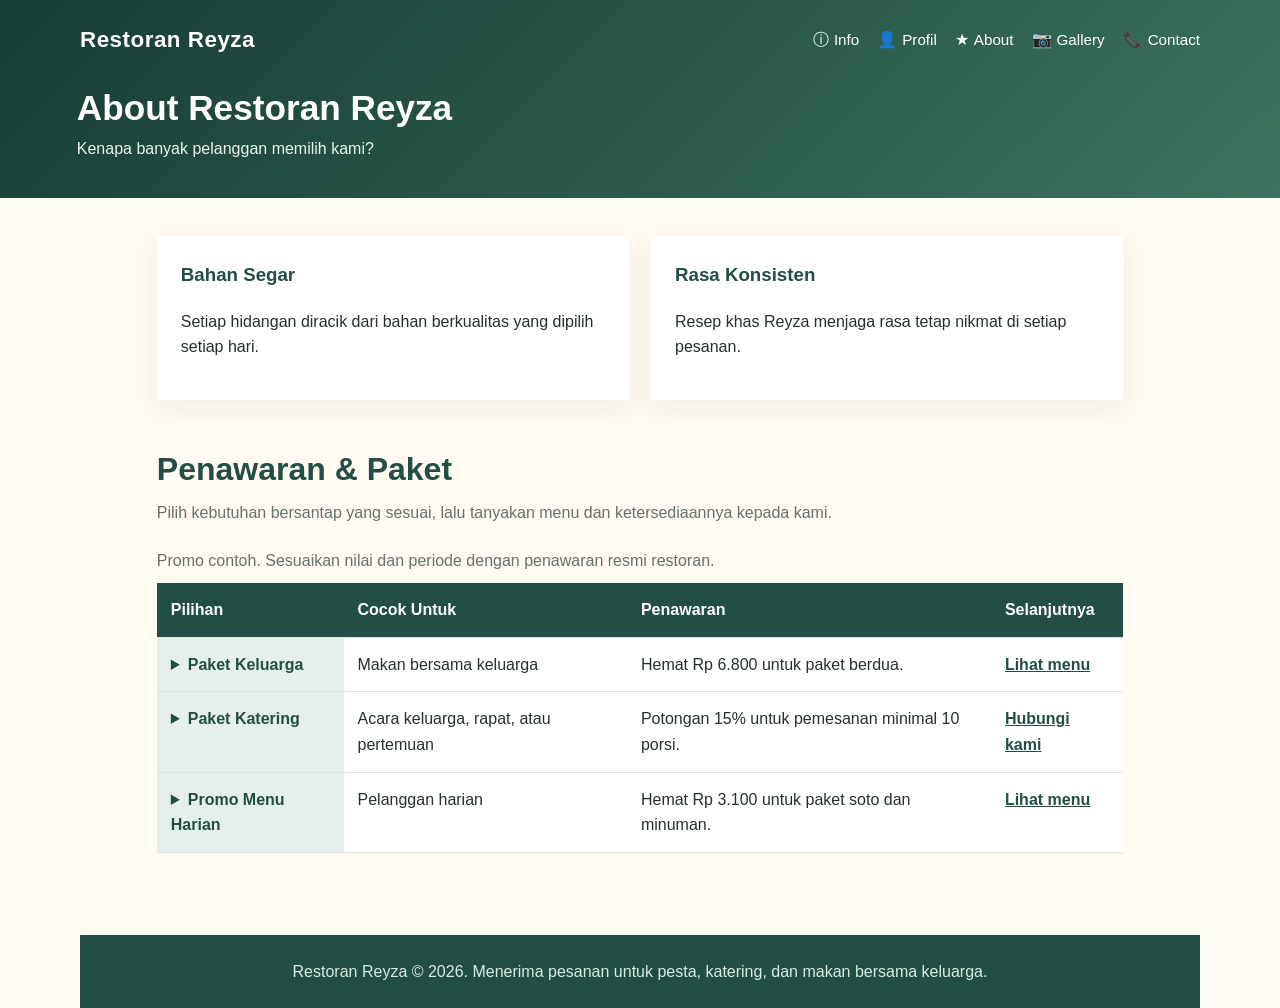
<file: about.html>
<!DOCTYPE html>
<html lang="id">
<head>
    <meta charset="UTF-8">
    <meta name="viewport" content="width=device-width, initial-scale=1.0">
    <title>About | Restoran Reyza</title>
    <link rel="stylesheet" href="style.css">
</head>
<body>
    <header>
        <nav>
            <a class="logo" href="Restoran%20Reyza.html" style="color: inherit; text-decoration: none">Restoran Reyza</a>
            <ul>
                <li><a href="info.html"><span class="nav-icon" aria-hidden="true">&#9432;</span>Info</a></li>
                <li><a href="profil.html"><span class="nav-icon" aria-hidden="true">&#128100;</span>Profil</a></li>
                <li><a href="about.html"><span class="nav-icon" aria-hidden="true">&#9733;</span>About</a></li>
                <li><a href="gallery.html"><span class="nav-icon" aria-hidden="true">&#128247;</span>Gallery</a></li>
                <li><a href="contact.html"><span class="nav-icon" aria-hidden="true">&#128222;</span>Contact</a></li>
            </ul>
        </nav>
        <div class="page-banner"><h1>About Restoran Reyza</h1><p>Kenapa banyak pelanggan memilih kami?</p></div>
    </header>
    <main>
        <section>
            <div class="intro-grid">
                <article class="info-box"><h3>Bahan Segar</h3><p>Setiap hidangan diracik dari bahan berkualitas yang dipilih setiap hari.</p></article>
                <article class="info-box"><h3>Rasa Konsisten</h3><p>Resep khas Reyza menjaga rasa tetap nikmat di setiap pesanan.</p></article>
            </div>
        </section>
        <section aria-labelledby="promo-heading">
            <div class="section-heading"><h2 id="promo-heading">Penawaran &amp; Paket</h2><p>Pilih kebutuhan bersantap yang sesuai, lalu tanyakan menu dan ketersediaannya kepada kami.</p></div>
            <div class="promo-table-wrap" role="region" aria-label="Daftar promosi dan paket" tabindex="0">
                <table class="promo-table">
                    <caption>Promo contoh. Sesuaikan nilai dan periode dengan penawaran resmi restoran.</caption>
                    <thead><tr><th scope="col">Pilihan</th><th scope="col">Cocok Untuk</th><th scope="col">Penawaran</th><th scope="col">Selanjutnya</th></tr></thead>
                    <tbody>
                        <tr><th scope="row"><details><summary>Paket Keluarga</summary><p>2 Nasi Goreng Spesial + 2 Es Teh Manis.</p><p>Diskon contoh 10%: Rp 61.200 dari harga normal Rp 68.000.</p></details></th><td>Makan bersama keluarga</td><td>Hemat Rp 6.800 untuk paket berdua.</td><td><a href="gallery.html">Lihat menu</a></td></tr>
                        <tr><th scope="row"><details><summary>Paket Katering</summary><p>Pesan minimal 10 porsi dari menu pilihan.</p><p>Diskon contoh 15% dari total pesanan katering.</p></details></th><td>Acara keluarga, rapat, atau pertemuan</td><td>Potongan 15% untuk pemesanan minimal 10 porsi.</td><td><a href="contact.html">Hubungi kami</a></td></tr>
                        <tr><th scope="row"><details><summary>Promo Menu Harian</summary><p>1 Soto Ayam Lamongan + 1 Es Teh Manis.</p><p>Diskon contoh 10%: Rp 27.900 dari harga normal Rp 31.000.</p></details></th><td>Pelanggan harian</td><td>Hemat Rp 3.100 untuk paket soto dan minuman.</td><td><a href="gallery.html">Lihat menu</a></td></tr>
                    </tbody>
                </table>
            </div>
        </section>
    </main>
    <footer><p>Restoran Reyza &copy; 2026. Menerima pesanan untuk pesta, katering, dan makan bersama keluarga.</p></footer>
</body>
</html>
</file>
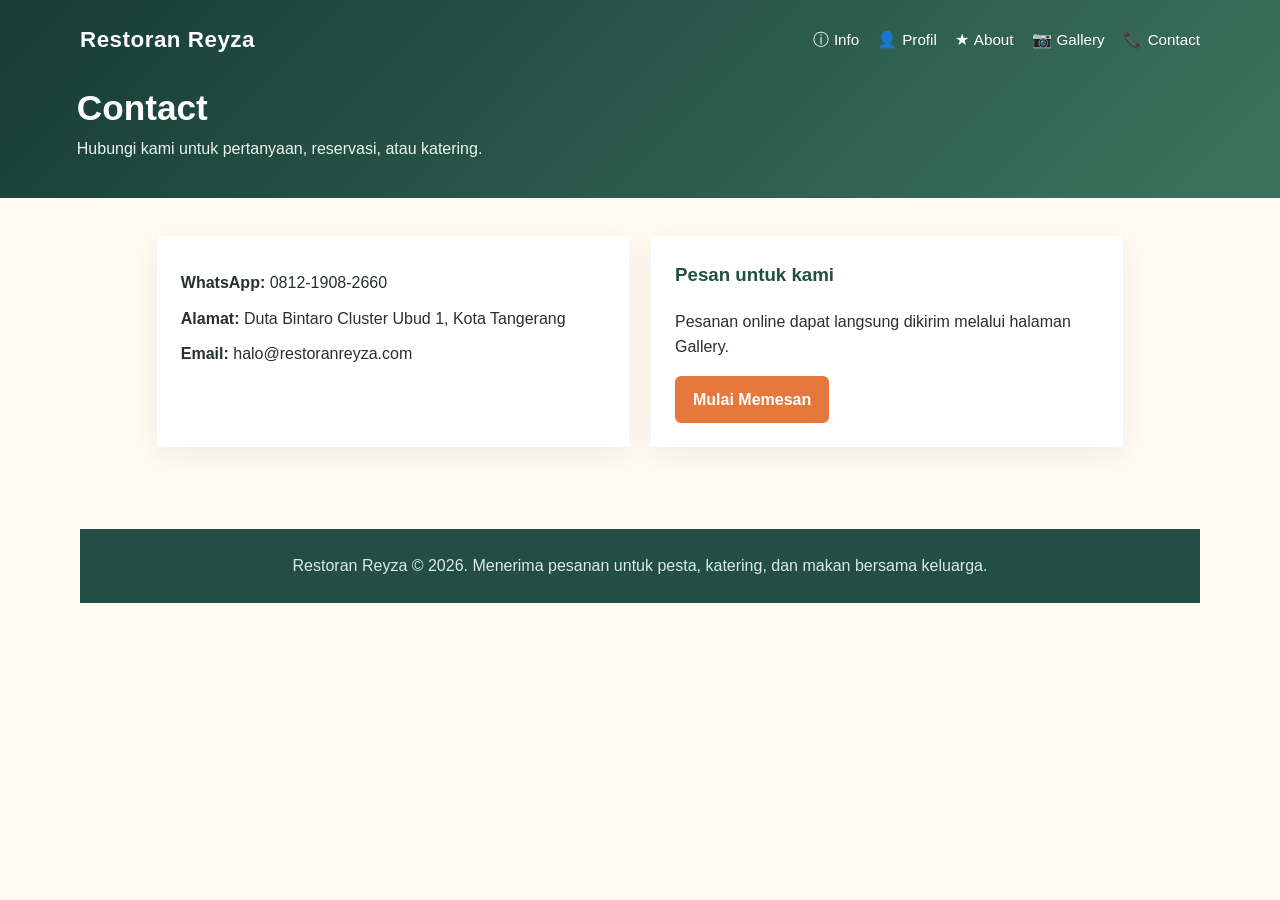
<file: contact.html>
<!DOCTYPE html>
<html lang="id">
<head>
    <meta charset="UTF-8">
    <meta name="viewport" content="width=device-width, initial-scale=1.0">
    <title>Contact | Restoran Reyza</title>
    <link rel="stylesheet" href="style.css">
</head>
<body>
    <header>
        <nav>
            <a class="logo" href="Restoran%20Reyza.html" style="color: inherit; text-decoration: none">Restoran Reyza</a>
            <ul>
                <li><a href="info.html"><span class="nav-icon" aria-hidden="true">&#9432;</span>Info</a></li>
                <li><a href="profil.html"><span class="nav-icon" aria-hidden="true">&#128100;</span>Profil</a></li>
                <li><a href="about.html"><span class="nav-icon" aria-hidden="true">&#9733;</span>About</a></li>
                <li><a href="gallery.html"><span class="nav-icon" aria-hidden="true">&#128247;</span>Gallery</a></li>
                <li><a href="contact.html"><span class="nav-icon" aria-hidden="true">&#128222;</span>Contact</a></li>
            </ul>
        </nav>
        <div class="page-banner"><h1>Contact</h1><p>Hubungi kami untuk pertanyaan, reservasi, atau katering.</p></div>
    </header>
    <main>
        <section>
            <div class="contact-grid">
                <div class="info-box"><ul class="contact-list"><li><strong>WhatsApp:</strong> 0812-1908-2660</li><li><strong>Alamat:</strong> Duta Bintaro Cluster Ubud 1, Kota Tangerang</li><li><strong>Email:</strong> halo@restoranreyza.com</li></ul></div>
                <div class="info-box"><h3>Pesan untuk kami</h3><p>Pesanan online dapat langsung dikirim melalui halaman Gallery.</p><a class="hero-link" href="gallery.html#pesanan">Mulai Memesan</a></div>
            </div>
        </section>
    </main>
    <footer><p>Restoran Reyza &copy; 2026. Menerima pesanan untuk pesta, katering, dan makan bersama keluarga.</p></footer>
</body>
</html>
</file>
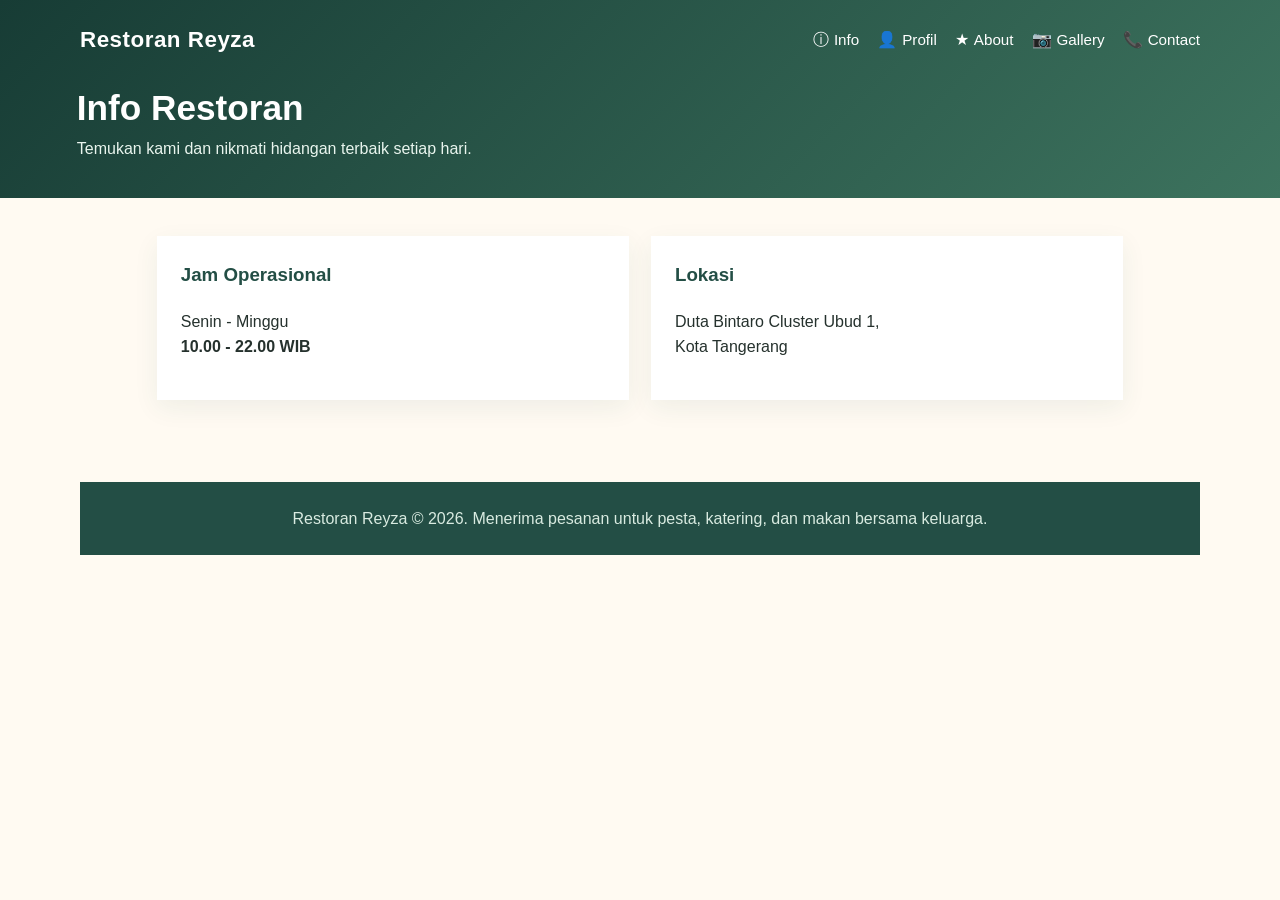
<file: info.html>
<!DOCTYPE html>
<html lang="id">
<head>
    <meta charset="UTF-8">
    <meta name="viewport" content="width=device-width, initial-scale=1.0">
    <title>Info Restoran | Restoran Reyza</title>
    <link rel="stylesheet" href="style.css">
</head>
<body>
    <header>
        <nav>
            <a class="logo" href="Restoran%20Reyza.html" style="color: inherit; text-decoration: none">Restoran Reyza</a>
            <ul>
                <li><a href="info.html"><span class="nav-icon" aria-hidden="true">&#9432;</span>Info</a></li>
                <li><a href="profil.html"><span class="nav-icon" aria-hidden="true">&#128100;</span>Profil</a></li>
                <li><a href="about.html"><span class="nav-icon" aria-hidden="true">&#9733;</span>About</a></li>
                <li><a href="gallery.html"><span class="nav-icon" aria-hidden="true">&#128247;</span>Gallery</a></li>
                <li><a href="contact.html"><span class="nav-icon" aria-hidden="true">&#128222;</span>Contact</a></li>
            </ul>
        </nav>
        <div class="page-banner"><h1>Info Restoran</h1><p>Temukan kami dan nikmati hidangan terbaik setiap hari.</p></div>
    </header>
    <main>
        <section>
            <div class="intro-grid">
                <article class="info-box"><h3>Jam Operasional</h3><p>Senin - Minggu<br><strong>10.00 - 22.00 WIB</strong></p></article>
                <article class="info-box"><h3>Lokasi</h3><p>Duta Bintaro Cluster Ubud 1,<br>Kota Tangerang</p></article>
            </div>
        </section>
    </main>
    <footer><p>Restoran Reyza &copy; 2026. Menerima pesanan untuk pesta, katering, dan makan bersama keluarga.</p></footer>
</body>
</html>
</file>
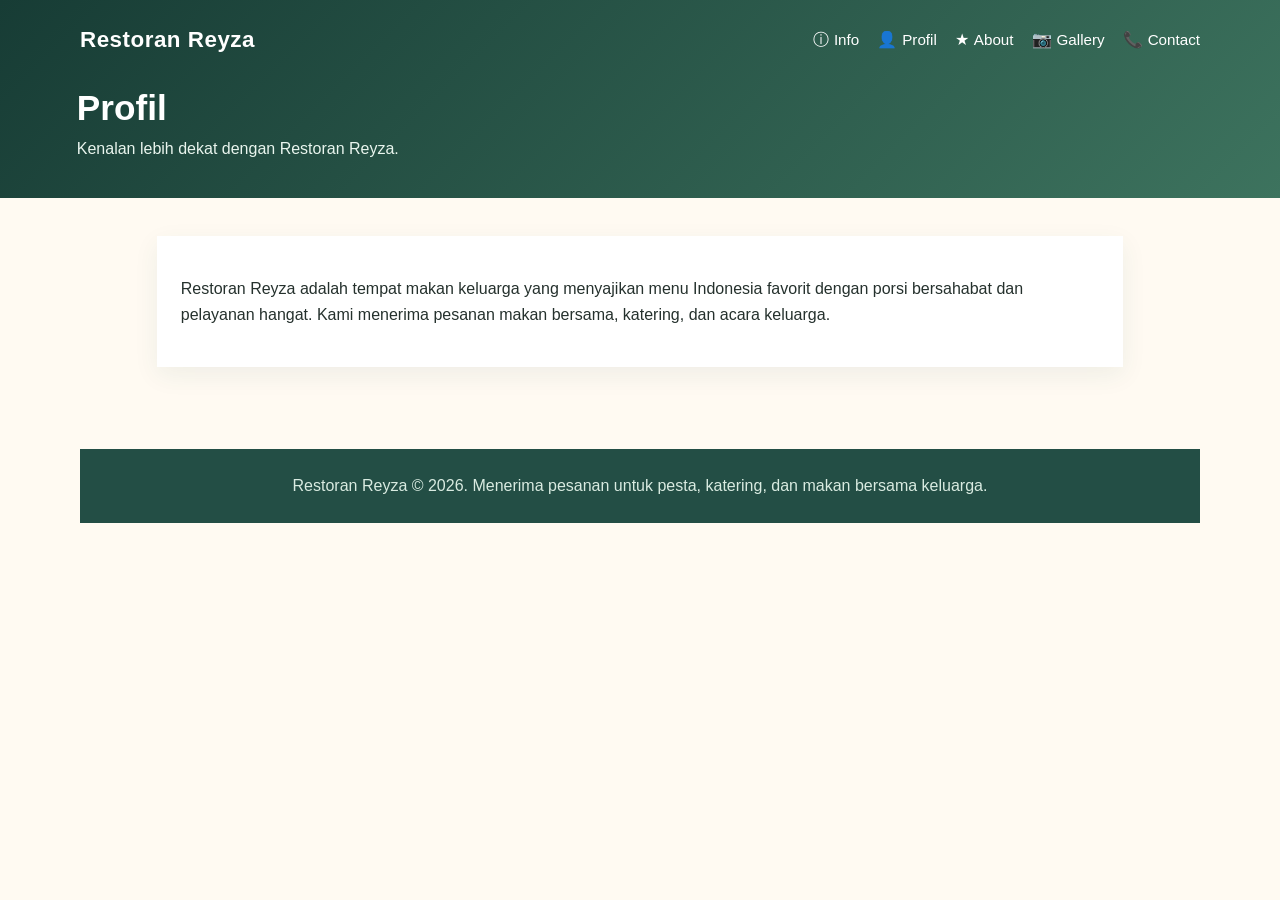
<file: profil.html>
<!DOCTYPE html>
<html lang="id">
<head>
    <meta charset="UTF-8">
    <meta name="viewport" content="width=device-width, initial-scale=1.0">
    <title>Profil | Restoran Reyza</title>
    <link rel="stylesheet" href="style.css">
</head>
<body>
    <header>
        <nav>
            <a class="logo" href="Restoran%20Reyza.html" style="color: inherit; text-decoration: none">Restoran Reyza</a>
            <ul>
                <li><a href="info.html"><span class="nav-icon" aria-hidden="true">&#9432;</span>Info</a></li>
                <li><a href="profil.html"><span class="nav-icon" aria-hidden="true">&#128100;</span>Profil</a></li>
                <li><a href="about.html"><span class="nav-icon" aria-hidden="true">&#9733;</span>About</a></li>
                <li><a href="gallery.html"><span class="nav-icon" aria-hidden="true">&#128247;</span>Gallery</a></li>
                <li><a href="contact.html"><span class="nav-icon" aria-hidden="true">&#128222;</span>Contact</a></li>
            </ul>
        </nav>
        <div class="page-banner"><h1>Profil</h1><p>Kenalan lebih dekat dengan Restoran Reyza.</p></div>
    </header>
    <main>
        <section>
            <div class="info-box"><p>Restoran Reyza adalah tempat makan keluarga yang menyajikan menu Indonesia favorit dengan porsi bersahabat dan pelayanan hangat. Kami menerima pesanan makan bersama, katering, dan acara keluarga.</p></div>
        </section>
    </main>
    <footer><p>Restoran Reyza &copy; 2026. Menerima pesanan untuk pesta, katering, dan makan bersama keluarga.</p></footer>
</body>
</html>
</file>
<file: style.css>
:root {
    --hijau: #234e45;
    --hijau-muda: #e4f0e9;
    --oranye: #e6783e;
    --cream: #fffaf2;
    --teks: #25312d;
    --abu: #66716d;
    --putih: #ffffff;
}

* { box-sizing: border-box; }
html { scroll-behavior: smooth; }
body {
    margin: 0;
    color: var(--teks);
    background: var(--cream);
    font-family: "Trebuchet MS", Arial, sans-serif;
    line-height: 1.6;
}
header {
    color: var(--putih);
    background: linear-gradient(135deg, #173c35, #3d735e);
    padding: 22px 6% 36px;
}
nav, .hero, main, footer { max-width: 1120px; margin: auto; }
nav {
    display: flex;
    align-items: center;
    justify-content: space-between;
    gap: 20px;
}
.logo { font-size: 1.4rem; font-weight: bold; letter-spacing: .5px; }
nav ul { display: flex; flex-wrap: wrap; gap: 18px; list-style: none; margin: 0; padding: 0; }
nav a { color: var(--putih); text-decoration: none; font-size: .95rem; }
.nav-icon { display: inline-block; margin-right: 5px; font-size: 1rem; }
nav a:hover { color: #ffd09e; }
.page-banner { padding: 30px 0 0; }
.page-banner h1 { margin: 0 0 8px; font-size: 2.2rem; line-height: 1.15; }
.page-banner p { max-width: 650px; margin: 0; color: #e9f5ee; }
main { padding: 38px 6%; }
section { scroll-margin-top: 20px; margin-bottom: 44px; }
.section-heading { margin-bottom: 22px; }
.section-heading h2 { margin: 0; color: var(--hijau); font-size: 2rem; }
.section-heading p { margin: 5px 0 0; color: var(--abu); }
.intro-grid, .contact-grid { display: grid; grid-template-columns: repeat(2, 1fr); gap: 22px; }
.info-box { padding: 24px; border-left: 5px solid var(--oranje); background: var(--putih); box-shadow: 0 8px 24px #234e4512; }
.info-box h3 { margin-top: 0; color: var(--hijau); }
.filter { display: flex; flex-wrap: wrap; gap: 10px; margin-bottom: 20px; }
.filter button { border: 1px solid var(--hijau); border-radius: 5px; background: transparent; color: var(--hijau); cursor: pointer; padding: 8px 14px; }
.filter button.active, .filter button:hover { color: var(--putih); background: var(--hijau); }
.menu-grid { display: grid; grid-template-columns: repeat(auto-fit, minmax(240px, 1fr)); gap: 20px; }
.menu-card { display: flex; flex-direction: column; overflow: hidden; background: var(--putih); box-shadow: 0 8px 24px #234e4512; }
.media { position: relative; height: 180px; overflow: hidden; background: #14231f; cursor: pointer; }
.media img, .media video { width: 100%; height: 100%; display: block; object-fit: cover; }
.media video { display: none; }
.media.playing img { display: none; }
.media.playing video { display: block; }
.media::after { position: absolute; right: 9px; bottom: 9px; padding: 3px 7px; border-radius: 4px; color: white; background: #000a; content: "Sentuh untuk video"; font-size: .75rem; pointer-events: none; }
.media.playing::after { content: "Video sedang diputar"; }
.menu-info { flex: 1; padding: 15px; }
.menu-info h3 { margin: 0 0 5px; color: var(--hijau); font-size: 1.1rem; }
.menu-info p { min-height: 48px; margin: 0 0 10px; color: var(--abu); font-size: .9rem; }
.price { display: block; margin-bottom: 12px; color: var(--oranye); font-weight: bold; }
.btn, .hero-link {
    display: inline-block;
    border: 0;
    border-radius: 6px;
    color: var(--putih);
    background: var(--oranye);
    cursor: pointer;
    font: inherit;
    font-weight: bold;
    padding: 11px 18px;
    text-decoration: none;
}
.menu-card .btn { width: 100%; border-radius: 0; }
.cart-wrap { padding: 24px; background: var(--hijau-muda); }
.cart-table { width: 100%; border-collapse: collapse; background: var(--putih); }
.cart-table th, .cart-table td { padding: 10px; border-bottom: 1px solid #dbe5df; text-align: left; }
.cart-table th { color: var(--putih); background: var(--hijau); }
.promo-table-wrap { overflow-x: auto; }
.promo-table { width: 100%; min-width: 680px; border-collapse: collapse; background: var(--putih); }
.promo-table caption { padding: 0 0 10px; color: var(--abu); text-align: left; }
.promo-table th, .promo-table td { padding: 14px; border-bottom: 1px solid #dbe5df; text-align: left; vertical-align: top; }
.promo-table th { color: var(--putih); background: var(--hijau); }
.promo-table tbody th { color: var(--hijau); background: var(--hijau-muda); }
.promo-table summary { cursor: pointer; font-weight: bold; }
.promo-table details p { min-width: 190px; max-width: 300px; margin: 10px 0 0; color: var(--teks); font-weight: normal; }
.promo-table td a { color: var(--hijau); font-weight: bold; }
.qty { border: 1px solid #ccd8d2; border-radius: 4px; background: var(--putih); cursor: pointer; padding: 2px 7px; }
.delete { border: 0; color: #a12e35; background: transparent; cursor: pointer; }
.total { margin: 16px 0; color: var(--hijau); font-size: 1.2rem; font-weight: bold; text-align: right; }
.order-steps { margin: 0 0 22px; padding: 18px 18px 18px 38px; color: var(--hijau); background: var(--putih); }
.order-steps li { margin: 7px 0; padding-left: 5px; }
form { display: grid; gap: 10px; }
input, textarea { width: 100%; border: 1px solid #cbd7d1; border-radius: 4px; padding: 11px; font: inherit; }
textarea { min-height: 90px; resize: vertical; }
.contact-list { margin: 0; padding: 0; list-style: none; }
.contact-list li { margin: 10px 0; }
footer { padding: 24px 6%; color: #d9ebe1; background: var(--hijau); text-align: center; }
footer p { margin: 0; }
@media (max-width: 680px) {
    nav { align-items: flex-start; flex-direction: column; }
    nav ul { gap: 10px 14px; }
    .intro-grid, .contact-grid { grid-template-columns: 1fr; }
    .cart-wrap { padding: 15px 8px; overflow-x: auto; }
    .cart-table { min-width: 620px; }
    .page-banner h1 { font-size: 1.9rem; }
}
</file>
